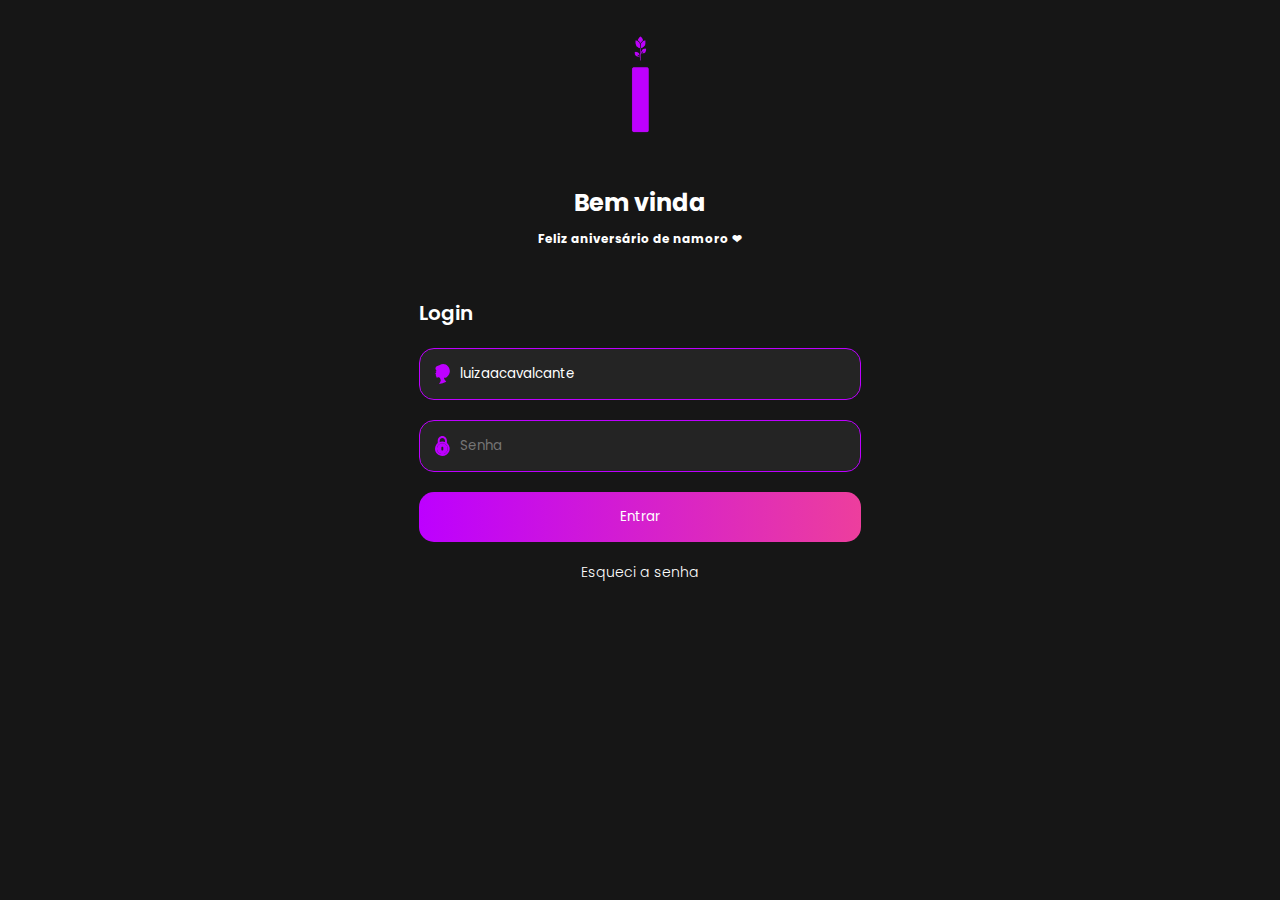
<file: index.html>
<!DOCTYPE html>
<html lang="pt_BR">
<head>
    <meta charset="UTF-8">
    <meta name="viewport" content="width=device-width, initial-scale=1.0">
    <link rel="stylesheet" href="./styles/login.css">
    <link rel="stylesheet" href="./styles/base.css">
    <title>Namorada</title>
</head>
<body>
    <div class="app-container heigth-100vh">
        <div class="element-container-column-center">
            <img class="logo" src="./img/logoIgor.png" alt="">
        </div>
        <div class="element-container-column-center margin-50px">
            <h1>Bem vinda</h1>
            <h3>Feliz aniversário de namoro &#10084;</h3>
        </div>
        <div class="base-container">
            <form class="base-form">
                <h1 class="login-title">Login</h1>
                <div  class="base-input-wrapper">
                    <img src="./img/girlAvatar.svg" alt="avatar de garota">
                    <input class="base-input" type="text" value="luizaacavalcante" readonly>
                </div> <!--Borda com CSS e colorir a borda quando o elemento é selecionado-->
                <div class="base-input-wrapper">
                    <img src="./img/VectorLock.svg" alt="icone de cadeado">
                    <input class="base-input" id="login-password" type="password" placeholder="Senha" >
                </div> <!--Borda com CSS e colorir a borda quando o elemento é selecionado-->
                <input type="button" value="Entrar" class="base-button" onclick="logar()">
                <a class="sub-button" href="./lembrar.html">Esqueci a senha</a>
            </form>
        </div>

        <div id="sucesso" class="sucesso feedback display-none">
            <span>Entrando</span>
        </div>

        <div id="falha" class="falha feedback display-none">
            <span>Tente novamente</span>
        </div>
    </div>

    <script src="./scripts/validacao.js"></script>
</body>
</html>
</file>
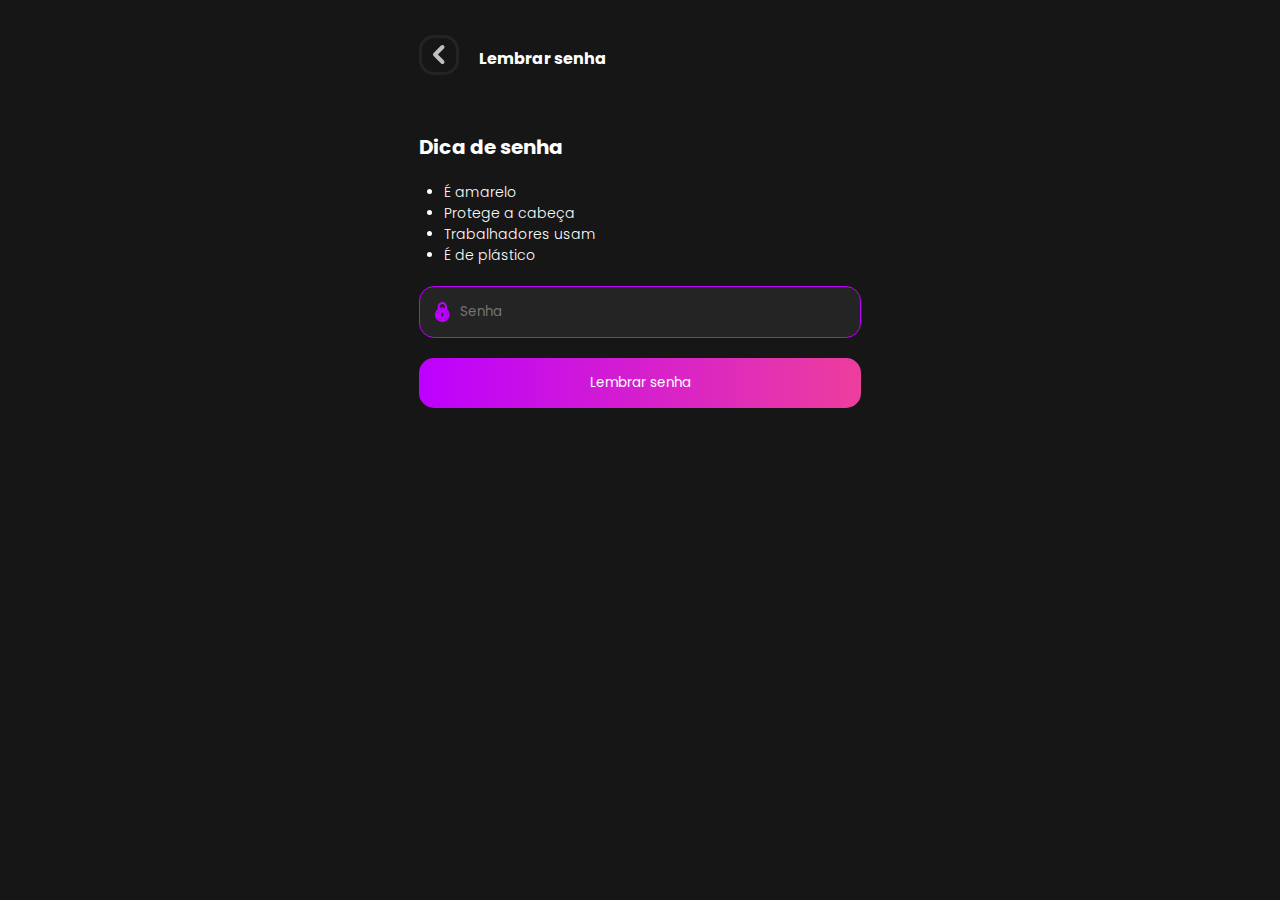
<file: lembrar.html>
<!DOCTYPE html>
<html lang="pt_BR">
<head>
    <meta charset="UTF-8">
    <meta name="viewport" content="width=device-width, initial-scale=1.0">
    <link rel="stylesheet" href="./styles/login.css">
    <link rel="stylesheet" href="./styles/base.css">
    <title>Namorada</title>
</head>
<body>
    <div class="app-container heigth-100vh">
        <div class="back">
            <a href="./index.html"  ><img src="./img/Group 13backArrow.svg" alt="botao voltar"></a>
            <h1>Lembrar senha</h1>
        </div>
        <div class="base-container margin-50px">
            <form class="base-form">
                <h3 class="lembrar-title">Dica de senha</h3>
                <ul class="dicas">
                    <li class="dica">É amarelo</li>
                    <li class="dica">Protege a cabeça</li>
                    <li class="dica">Trabalhadores usam</li>
                    <li class="dica">É de plástico</li>
                </ul>
                <div class="base-input-wrapper">
                    <img src="./img/VectorLock.svg" alt="icone de cadeado">
                    <input class="base-input" type="password" placeholder="Senha" id="redefinir-password">
                </div>
                <input type="button" class="base-button" value="Lembrar senha" onclick="lembrarSenha()">   
            </form>
        </div>
        <div id="sucesso" class="sucesso feedback display-none">
            <span>Acertou!</span>
        </div>

        <div id="falha" class="falha feedback display-none">
            <span>Senha incorreta</span>
        </div>
    </div>
    <script src="./scripts/validacao.js"></script>
</body>
</html>
</file>
<file: styles/login.css>
.logo {
    height: 100px;
}

.element-container-column-center h1 {
    font-size: 24px;
    font-weight: 700;
}

.element-container-column-center h3 {
    font-size: 12px;
}

.base-container h1{
    font-size: 20px;
    font-weight: 600;
}


.feedback {
    margin: 20px;
    text-align: center;
    transition: .3s;
}

.display-none {
    display: none;
}

/* A partir daqui, estilos da página redefirnir */

.back {
    display: flex;
    align-items: center;
    gap: 20px;
}

.back h1{
    display: inline;
    font-size: 16px;
}

.dicas {
    margin-left: 25px;
}

.lembrar-title {
    font-size: 20px;
    font-weight: 700    ;
}

.dica {
    font-size: 14px;
    font-weight: 300;
}
</file>
<file: styles/base.css>
@import url('https://fonts.googleapis.com/css2?family=Poppins:wght@300;400;500;600;700;800;900&display=swap');

*{
        margin: 0;
        padding: 0;
        box-sizing: border-box;
        font-family: 'Poppins', sans-serif;
        color: white;
}

/* Define o body com a altura e largura da tela onde o app está sendo visualizado*/
body {
    height: 100%;
    width: 100%;
    background-color: #161616;
}

.margin-50px{
    margin: 50px 0;
}

.app-container{
    width: 40%;
    margin: 0 auto; /* centraliza o container */
    background-color: #161616;
    padding: 35px;
}

.heigth-100vh {
    height: 100vh;
}

.element-container-column-center{
    display: flex;
    flex-direction: column;
    align-items: center;
    justify-content: center;
    width: 100%;
    gap: 10px;
}

.base-container {
    display: flex;
    flex-direction: column;
    justify-content: center;
    gap: 20px;
}

.base-form{
    display: flex;
    flex-direction: column;
    justify-content: center;
    gap: 20px;
}

.base-input-wrapper {
    display: flex;
    align-items: center;
    width: 100%;
    gap: 10px;
    padding: 15px;
    background-color: #242424;
    border-radius: 15px;
    transition: .3s;
    border: 1px solid #BD00FF;
}

.base-input-wrapper:hover {
    border: 1px solid #fff;
}

.base-input {
    width: 100%;
    background: none;
    border: none;
    outline: none;
}

/* Estilo padrão para botão */
.base-button{
    padding: 15px;
    border-radius: 15px;
    background: linear-gradient(90deg, #BD00FF 0%, #ED3E9D 100%);
    border: none;
}

.width-100 {
    width: 100%;
}

.sub-button{
    color: #FFF;
    font-size: 14px;
    font-weight: 300;
    text-align: center;
    text-decoration: none;
}


/* Responsividade */

@media only screen and (max-width: 768px) {
    .app-container {
       width: 100%;
    }
}
</file>
